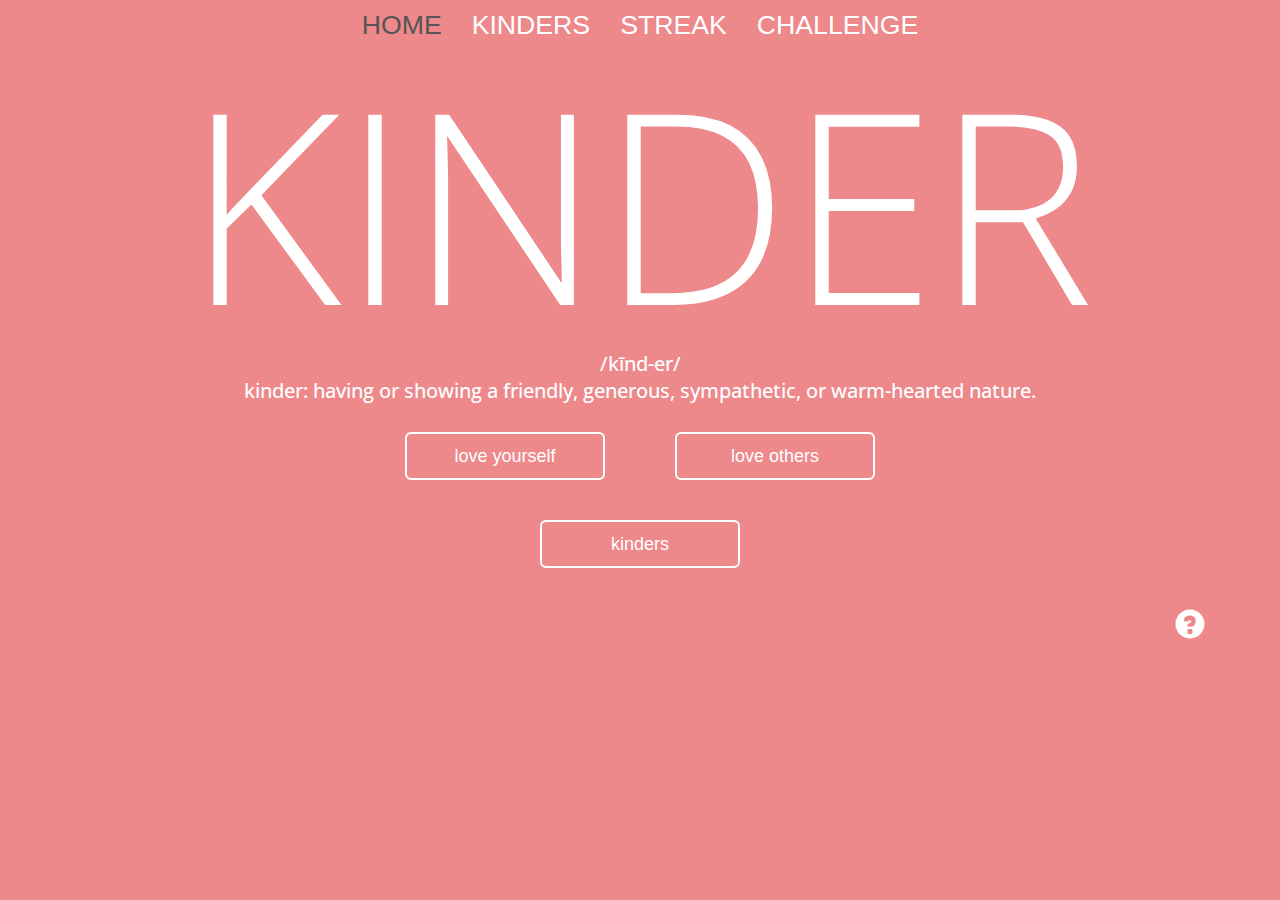
<file: index.html>
<!doctype html>
<html>
	<head>
		<meta charset="utf-8">
		<meta name="viewport" content="width=device-width, height=device-height, initial-scale=1.0">
		<title>KINDER</title>

    <!-- BOOTSTRAP -->
    <link rel="stylesheet" href="css/bootstrap.min.css" type="text/css">

    <!-- FONTS -->
    <link href='https://fonts.googleapis.com/css?family=Open+Sans+Condensed:300' rel='stylesheet' type='text/css'>
    <link href='https://fonts.googleapis.com/css?family=Raleway:400,500,600,300,100' rel='stylesheet' type='text/css'>

    <!-- Custom CSS -->
    <link rel="stylesheet" href="css/style.css" type="text/css">
	<link rel="stylesheet" href="css/animate.css" type="text/css">
	<link href="css/hover.css" rel="stylesheet" media="all">

	</head>

	<body>

		<nav class="navbar navbar-default center">
		  <div class="container-fluid">
		    <!-- Brand and toggle get grouped for better mobile display -->
		    <div class="navbar-header">
		      <button type="button" class="navbar-toggle collapsed" data-toggle="collapse" data-target="#bs-example-navbar-collapse-1" aria-expanded="false">
		        <span class="sr-only">Toggle navigation</span>
		        <span class="icon-bar"></span>
		        <span class="icon-bar"></span>
		        <span class="icon-bar"></span>
		      </button>
		    </div>

		    <!-- Collect the nav links, forms, and other content for toggling -->
		    <div class="collapse navbar-collapse center" id="bs-example-navbar-collapse-1">
		      <ul class="nav navbar-nav">
		        <li class="active"><a href="index.html">HOME</a></li>
		        <li><a href="data.html">KINDERS</a></li>
						<li><a href="streak.html">STREAK</a></li>
						<li><a href="challenge.html">CHALLENGE</a></li>
		      </ul>
		    </div><!-- /.navbar-collapse -->
		  </div><!-- /.container-fluid -->
		</nav>

    <div class="container">
      <div class="row">
  		   <h1 class="hometitle animated fadeInDown">KINDER</h1>
      </div>
      <div class="row">
      		<h3 class="homep animated fadeIn">/kīnd-er/</h3>
      </div>
      <div class="row">
        <h3 class="homep animated fadeIn">kinder: having or showing a friendly, generous, sympathetic, or warm-hearted nature.</h3>
      </div>
      <div class="row">
        <div class="col-sm-6">
					<div class="text-center">
          	<button id="loveYourself" class="btn btn-lg animated slideInLeft" type="button" data-toggle="modal" data-target="#yourModal">love yourself</button>
					</div>
				</div>
        <div class="col-sm-6">
					<div class="text-center">
          	<button id="loveOthers" class="btn btn-lg animated slideInRight" type="button" data-toggle="modal" data-target="#otherModal">love others</button>
					</div>
				</div>
      </div>
			<div class="row">
				<div class="col-sm-12">
					<div class="text-center">
						<a href="data.html" class="btn btn-lg animated slideInUp" type="button">kinders</a>
					</div>
				</div>
			</div>

			<div class="row">
  			<span class="glyphicon glyphicon-question-sign animated slideInUp clickable" aria-hidden="true" data-toggle="modal" data-target="#helpModal"></span>
			</div>


						<!-- Modal -->
			<div class="modal fade" id="yourModal" role="dialog">
				<div class="modal-dialog">

					<!-- Modal content-->
					<div class="modal-content">
						<div class="modal-header">
							<button type="button" class="close" data-dismiss="modal">&times;</button>
							<h4 class="modal-title">add kinder</h4>
						</div>
						<div class="modal-body">
							<form>
							  <fieldset class="form-group">
							    <label for="exampleInputEmail1">what did you do?</label>
							    <input type="text" class="form-control" id="exampleInputEmail1" placeholder="Ex. Ate salad">
							    <small class="text-muted">what is something you did for yourself today?</small>
							  </fieldset>
							  <fieldset class="form-group">
							    <label for="exampleTextarea">description</label>
							    <textarea class="form-control" id="exampleTextarea" rows="3" placeholder="Ex. I chose to order a salad instead of pizza today! Feels great to eat healthy."></textarea>
							    <small class="text-muted">how did it make you feel?</small>
							  </fieldset>
							  <fieldset class="form-group">
							  	<label for="exampleTextarea">how Kinder did you feel?</label>
							  	<input type="range"  min="0" max="5" value="0" steps="1" onchange="showValue(this.value)"/>
							  	<span id="range">0</span>
								<script type="text/javascript">
								function showValue(newValue)
								{
									document.getElementById("range").innerHTML=newValue;
								}
								</script>
							  </fieldset>
							</form>
						</div>
						<div class="modal-footer">
							<a href="data.html" type="submit" class="btn btn-lg">Submit</a>
						</div>
					</div>

				</div>
			</div>
						<!-- Modal -->
			<div class="modal fade" id="otherModal" role="dialog">
				<div class="modal-dialog">

					<!-- Modal content-->
					<div class="modal-content">
						<div class="modal-header">
							<button type="button" class="close" data-dismiss="modal">&times;</button>
							<h4 class="modal-title">add kinder</h4>
						</div>
						<div class="modal-body">
							<form>
							  <fieldset class="form-group">
							    <label for="exampleInputEmail1">what did you do?</label>
							    <input type="text" class="form-control" id="exampleInputEmail1" placeholder="Ex. Paid for Bobby's lunch.">
							    <small class="text-muted">what is something you did for someone else today?</small>
							  </fieldset>
							  <fieldset class="form-group">
							    <label for="exampleTextarea">description</label>
							    <textarea class="form-control" id="exampleTextarea" rows="3" placeholder="Ex. I paid for Bobby's pizza today while he went to the bathroom. The smile on his face said it all."></textarea>
							    <small class="text-muted">how did it make you feel?</small>
							  </fieldset>
							  <fieldset class="form-group">
							  	<label for="exampleTextarea">how Kinder did you feel?</label>
							  	<input type="range"  min="0" max="10" value="0" steps="1" onchange="showValue(this.value)"/>
							  	<span id="range">0</span>
								<script type="text/javascript">
								function showValue(newValue)
								{
									document.getElementById("range").innerHTML=newValue;
								}
								</script>
							  </fieldset>
							</form>
						</div>
						<div class="modal-footer">
							<a href="data.html" type="submit" class="btn btn-lg">Submit</a>
						</div>
					</div>

				</div>
			</div>

			<div class="modal fade" id="helpModal" role="dialog">
				<div class="modal-dialog">
					<!-- Modal content -->
					<div class="modal-content">
						<div class="modal-header">
							<button type="button" class="close" data-dismiss="modal">&times;</button>
							<h4 class="modal-title">Help</h4>
						</div>
						<div class="modal-body">
							<h5>Hello. Welcome to Kinder!</h5>
							<h5><b>About Us</b><br></h5>
							<h5>The purpose of Kinder is to allow peope to keep track of them doing good deeds so they can make time and strive to create a positive environment around us and to make ourselves happy. Since people are often busy with their own lives, they become so absorbed in their own activities and work that they forget to acknowledge others or even themselves. We aim to target individuals who want to do the right thing even when life gets in the way, and allow for individuals to have more incentive to perform good deeds for themselves and the people around them.</h5>
							<h5><b>Frequently Asked Questions</b></h5>
							<h5><b>What is the difference between <i>love yourself</i> and <i>love others</i>?<b></h5>
							<h5>Our goal is to encourage users to be nice to not only to others but also to yourself. If you did something nice to yourself, record it using the <i>love yourself</i> page. If you did something nice to others, record it using the <i>love others</i> page.<br/></h5>
							<h5><b>What is <i>Kinder</i>?</b></h5>
							<h5>Kinder is the act of being friendly, generous, and considerate. It has the same meaning as kindness.</h5>

						</div>
						<div class="modal-body">
							<h4>If you have any more questions, feel free to email us at kinder@kindness.com</h4>
						</div>
					</div>

				</div>

			</div>


    </div>

		<script src="https://ajax.googleapis.com/ajax/libs/jquery/1.12.0/jquery.min.js"></script>
		<script src="js/bootstrap.min.js"></script>
	</body>
</html>
</file>
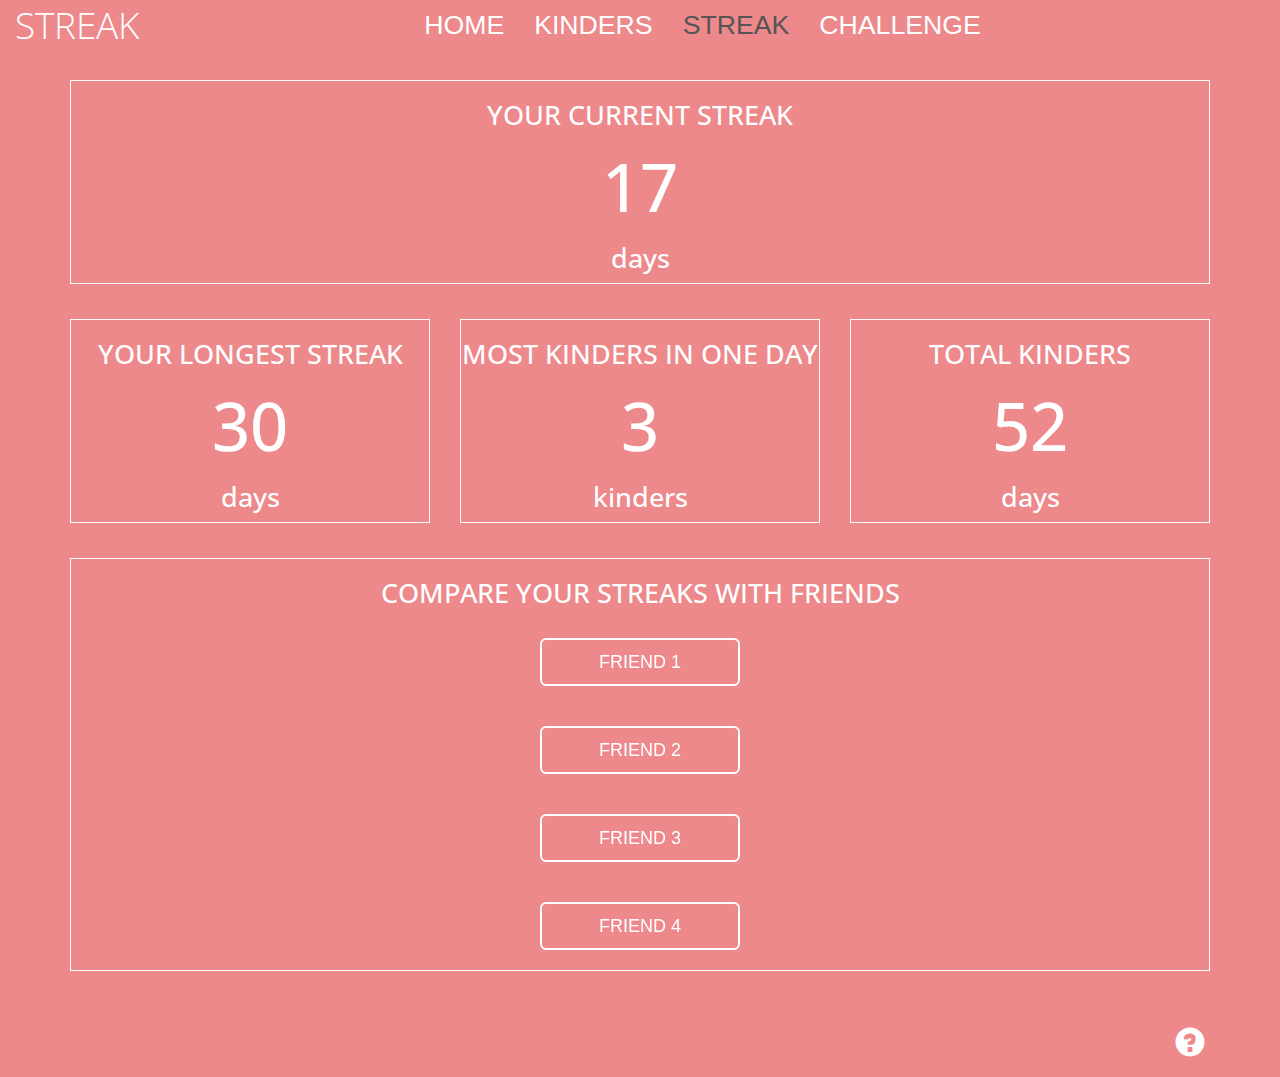
<file: streak.html>
<!doctype html>
<html>
	<head>
		<meta charset="utf-8">
    <meta name="viewport" content="width=device-width, initial-scale=1.0">
		<title>KINDER</title>

    <!-- BOOTSTRAP -->
    <link rel="stylesheet" href="css/bootstrap.min.css" type="text/css">

    <!-- FONTS -->
    <link href='https://fonts.googleapis.com/css?family=Open+Sans+Condensed:300' rel='stylesheet' type='text/css'>
    <link href='https://fonts.googleapis.com/css?family=Raleway:400,500,600,300,100' rel='stylesheet' type='text/css'>


    <!-- Custom CSS -->
    <link rel="stylesheet" href="css/style.css" type="text/css">
		<link rel="stylesheet" href="css/animate.css" type="text/css">
    <link href="css/hover.css" rel="stylesheet" media="all">

	</head>

	<body>

    <nav class="navbar navbar-default center">
		  <div class="container-fluid">
		    <!-- Brand and toggle get grouped for better mobile display -->
		    <div class="navbar-header">
		      <button type="button" class="navbar-toggle collapsed" data-toggle="collapse" data-target="#bs-example-navbar-collapse-1" aria-expanded="false">
		        <span class="sr-only">Toggle navigation</span>
		        <span class="icon-bar"></span>
		        <span class="icon-bar"></span>
		        <span class="icon-bar"></span>
		      </button>
					<p class="navbar-brand nav-head">STREAK</p>
		    </div>

		    <!-- Collect the nav links, forms, and other content for toggling -->
		    <div class="collapse navbar-collapse center" id="bs-example-navbar-collapse-1">
		      <ul class="nav navbar-nav">
		        <li><a href="index.html">HOME</a></li>
		        <li><a href="data.html">KINDERS</a></li>
						<li class="active"><a href="streak.html">STREAK</a></li>
						<li><a href="challenge.html">CHALLENGE</a></li>
		      </ul>
		    </div><!-- /.navbar-collapse -->
		  </div><!-- /.container-fluid -->
		</nav>


    

    <div class="container">
      <div class="row">
        <div class="col-sm-12">
          <div id="streak1" class="boxed animated bounceInDown">
              <h3 class="homestreak">YOUR CURRENT STREAK</h3>
              <h1 class="num">17</h1>
              <h3 class="homestreak"> days </h3>
          </div>
        </div>
      </div>
      <div class="row">
        <div class="col-sm-4">
          <div id="streak2" class="boxed animated bounceInDown">
            <h3 class="homestreak"> YOUR LONGEST STREAK </h3>
            <h1 class="num">30</h1>
            <h3 class="homestreak">days</h3>
          </div>
        </div>
        <div class="col-sm-4">
          <div id="streak3" class="boxed animated bounceInDown">
            <h3 class="homestreak"> MOST KINDERS IN ONE DAY </h3>
            <h1 class="num">3</h1>
            <h3 class="homestreak">kinders</h3>
          </div>
        </div>
        <div class="col-sm-4">
          <div id="streak4" class="boxed animated bounceInDown">
            <h3 class="homestreak"> TOTAL KINDERS</h3>
            <h1 class="num">52</h1>
            <h3 class="homestreak">days</h3>
          </div>
        </div>
      </div>

      <div class="row">
        <div class="col-sm-12">
          <div id="compare" class="boxed animated bounceInDown">
            <h1 class="homestreak">COMPARE YOUR STREAKS WITH FRIENDS</h1>
              <div class="row">
                <div class="span 5">


                  <div id="friend1">
                    <div class="text-center">
                      <button type="button" class="btn btn-lg hvr-shrink">
                          FRIEND 1
                      </button>
                    </div>
                    <div class="row">
                      <div class="fr friendsInfo animated bounceIn">
                        <div>
                          <h3>CURRENT STREAK</h3>
                        </div>
                        <div>
                          <h3>LONGEST STREAK</h3>
                        </div>
                        <div>
                          <h3>MOST KINDERS</h3>
                        </div>
                        <div>
                          <h3>TOTAL KINDERS</h3>
                        </div>  
                      </div>
                    </div>
                  </div>


                  <div id="friend2">
                    <div class="text-center">
                      <button type="button" class="btn btn-lg hvr-shrink">
                          FRIEND 2
                      </button>
                    </div>
                    <div class="row">
                      <div class="fr friendsInfo animated bounceIn">
                        <div>
                          <h3>CURRENT STREAK</h3>
                        </div>
                        <div>
                          <h3>LONGEST STREAK</h3>
                        </div>
                        <div>
                          <h3>MOST KINDERS</h3>
                        </div>
                        <div>
                          <h3>TOTAL KINDERS</h3>
                        </div>
                      </div>
                    </div>
                  </div>
                  

                  <div id="friend3">
                    <div class="text-center">
                      <button type="button" class="btn btn-lg hvr-shrink">
                        FRIEND 3
                      </button>
                    </div>
                    <div class="row">
                      <div class="fr friendsInfo animated bounceIn">
                        <div>
                          <h3>CURRENT STREAK</h3>
                        </div>
                        <div>
                          <h3>LONGEST STREAK</h3>
                        </div>
                        <div>
                          <h3>MOST KINDERS</h3>
                        </div>
                        <div>
                          <h3>TOTAL KINDERS</h3>
                        </div>
                      </div>
                    </div>
                  </div>
                  

                  <div id="friend4">
                    <div class="text-center">
                      <button type="button" class="btn btn-lg hvr-shrink">
                          FRIEND 4
                      </button>
                    </div>
                    <div class="row">
                      <div class="fr friendsInfo animated bounceIn">
                        <div>
                          <h3>CURRENT STREAK</h3>
                        </div>
                        <div>
                          <h3>LONGEST STREAK</h3>
                        </div>
                        <div>
                          <h3>MOST KINDERS</h3>
                        </div>
                        <div>
                          <h3>TOTAL KINDERS</h3>
                        </div>
                      </div>
                    </div>
                  </div>
                 

              

                </div>
              </div>
         </div>
        </div>
      </div>

      <!-- THIS IS FOR THE HELP BUTTON -->
      <div class="row">
        <span class="glyphicon glyphicon-question-sign animated slideInUp clickable" aria-hidden="true" data-toggle="modal" data-target="#helpModal"></span>
      </div>

      <div class="modal fade" id="helpModal" role="dialog">
        <div class="modal-dialog">
          <!-- Modal content -->
          <div class="modal-content">
            <div class="modal-header">
              <button type="button" class="close" data-dismiss="modal">&times;</button>
              <h4 class="modal-title">Help</h4>
            </div>
            <div class="modal-body">
              <h5><b>Streaks</b><br></h5>
              <h5>This is the streaks page. This is where you can track your own statistics, as well as check out your friends statistics! If you click on your friends, you'll see their current <b>Kinder</b> streak, their longest <b>Kinder</b> streak, the most <b>Kinders</b> they've performed in a day, as well as their total lifetime <b>Kinders</b>. Try to beat your friends in every category!</h5>

            </div>
            <div class="modal-body">
              <h4>If you have any more questions, feel free to email us at kinder@kindness.com</h4>
            </div>
          </div>

        </div>

      </div>

    </div>


    <script src="https://ajax.googleapis.com/ajax/libs/jquery/1.12.0/jquery.min.js"></script>
    <script src="js/bootstrap.min.js"></script>
    <script src="js/streak.js"></script>

	</body>
</html>
</file>
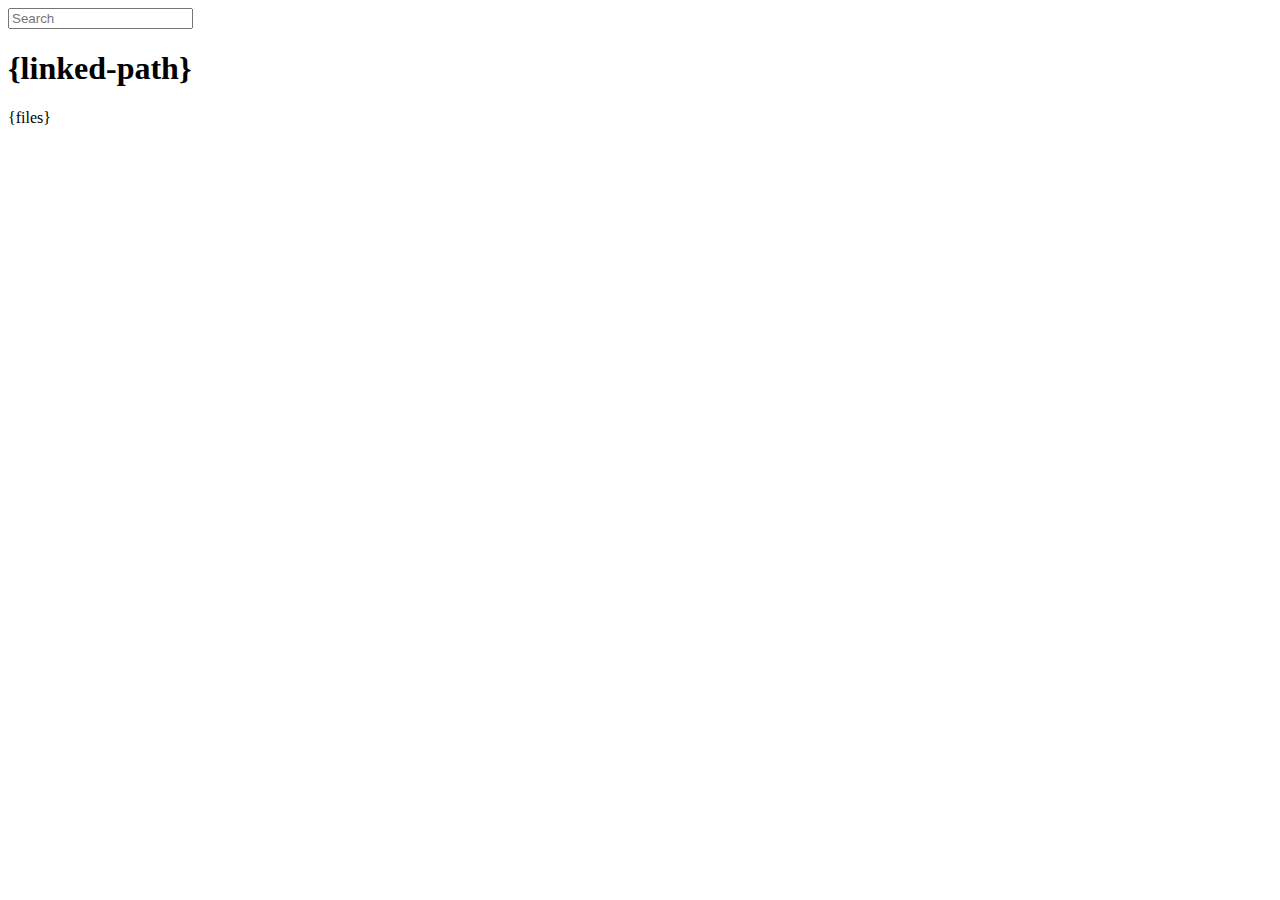
<file: node_modules/express/node_modules/connect/lib/public/directory.html>
<!DOCTYPE html>
<html>
  <head>
    <meta charset='utf-8'> 
    <meta name="viewport" content="width=device-width, initial-scale=1.0, maximum-scale=1.0, user-scalable=no" />
    <title>listing directory {directory}</title>
    <style>{style}</style>
    <script>
      function $(id){
        var el = 'string' == typeof id
          ? document.getElementById(id)
          : id;

        el.on = function(event, fn){
          if ('content loaded' == event) {
            event = window.attachEvent ? "load" : "DOMContentLoaded";
          }
          el.addEventListener
            ? el.addEventListener(event, fn, false)
            : el.attachEvent("on" + event, fn);
        };

        el.all = function(selector){
          return $(el.querySelectorAll(selector));
        };

        el.each = function(fn){
          for (var i = 0, len = el.length; i < len; ++i) {
            fn($(el[i]), i);
          }
        };

        el.getClasses = function(){
          return this.getAttribute('class').split(/\s+/);
        };

        el.addClass = function(name){
          var classes = this.getAttribute('class');
          el.setAttribute('class', classes
            ? classes + ' ' + name
            : name);
        };

        el.removeClass = function(name){
          var classes = this.getClasses().filter(function(curr){
            return curr != name;
          });
          this.setAttribute('class', classes.join(' '));
        };

        return el;
      }

      function search() {
        var str = $('search').value
          , links = $('files').all('a');

        links.each(function(link){
          var text = link.textContent;

          if ('..' == text) return;
          if (str.length && ~text.indexOf(str)) {
            link.addClass('highlight');
          } else {
            link.removeClass('highlight');
          }
        });
      }

      $(window).on('content loaded', function(){
        $('search').on('keyup', search);
      });
    </script>
  </head>
  <body class="directory">
    <input id="search" type="text" placeholder="Search" autocomplete="off" />
    <div id="wrapper">
      <h1>{linked-path}</h1>
      {files}
    </div>
  </body>
</html>
</file>
<file: css/style.css>
html, body {
  width: 100%;
  overflow-x: hidden;
  background-color: #ED888B;
}
p {
    font-family: 'Open Sans Condensed', sans-serif;
    font-weight: 300;
    font-size: 16pt;
    color: white;
    text-align: center;
}
.navbar {
  background-color: rgba(255, 255, 255, 0);
  border: 0;
}
.navbar-default .navbar-nav > .active{
  background: rgba(255, 255, 255, 0);
}
.navbar-default .navbar-nav > .active > a,
.navbar-default .navbar-nav > .active > a:hover,
.navbar-default .navbar-nav > .active > a:focus {
  background: rgba(255, 255, 255, 0);
}
.nav.navbar-nav li a {
  color: white;
  font-size: 20pt;
}

.navbar.center {
    text-align: center;
}

.navbar.center .nav {
    display:inline-block;
    float: none;
}
.navbar-brand {
  color: white !important;
}
.nav-head {
  font-size: 28pt;
}

.btn {
  margin: 20px;
  background-color: #ED888B;
  border: 2px solid #fff;
  color: #fff;
  width: 200px;
}

.btnRecent {
  margin: 5px;
  background-color: #ED888B;
  border: 2px solid #fff;
  color: #fff;
  width: 250px;
  -moz-border-radius:10px;
  -webkit-border-radius:10px;
}

.btnRecent:hover{
  background-color: white;
  color: #ED888B !important;
  border: 2px solid #ED888B;
}

.btn:hover {
  background-color: white;
  color: #ED888B !important;
  border: 2px solid #ED888B;
}

.vertical-align {
  margin-top: 10%;
}

.modal {
  text-align: center;
  padding: 0!important;
}


/* INDEX */

#ex1Slider .slider-selection {
  background: #BABABA;
}

.hometitle {
  font-family: 'Open Sans Condensed', sans-serif;
  font-weight: 300;
  color: #fff;
  text-align: center;
  font-size: 200pt;
  margin-top: -20px;
}
#loveYourself {
  float: right;
}
#loveOthers {
  float: left;
}

.homep {
  font-family: 'Open Sans Condensed', sans-serif;
  color: #fff;
  text-align: center;
  margin-top: -5px;
}
@media (max-width: 767px) {
    .hometitle {
      font-size: 100pt;
    }
    #loveYourself {
      float: none;
    }
    #loveOthers {
      float: none;
    }
}

/* HELP */
.glyphicon {
  color: #fff;
  font-size: 30px;
  padding: 20px;
  float: right;
}
.clickable {
    cursor: pointer;
}
/* KINDERS */

#recentData ul li {
    padding-bottom:5px;
}

#recentData ul{
    display: inline;
    padding-left: 0;
    margin-left: 0;
}

#recentDataTitle{
  font-size: 40pt;
  font-family: 'Open Sans Condensed', sans-serif;
  color: #fff;
  text-align: center;
}

#recentData{
  font-size: 18pt;
  font-family: 'Open Sans Condensed', sans-serif;
  color: #fff;
  text-align: center;
  margin-top: -5px;
}

ul {
    list-style-position: inside;
}

.chart {
  min-width: 310px;
  height: 200px;
  margin-bottom: 10px;
  border: 1px solid white;
}
#week {
  -webkit-animation-delay: 0.0s;
}
#month {
  -webkit-animation-delay: 0.5s;
}
#year {
  -webkit-animation-delay: 1s;
}

/* STREAKS */
.homestreak {
  font-family: 'Open Sans Condensed', sans-serif;
  color: #fff;
  text-align: center;
  font-size: 20pt;
}

.num {
  font-family: 'Open Sans Condensed', sans-serif;
  color: #fff;
  text-align: center;
  font-size: 50pt;
}

.boxed{
  border: 1px solid white;
  margin-bottom: 35px;
}

#streak1 {
  -webkit-animation-delay: 0.3s;
}
#streak2 {
  -webkit-animation-delay: 0.2s;
}
#streak3 {
  -webkit-animation-delay: 0.1s;
}

.friends {
  list-style-type: none;
  font-family:'Open Sans Condensed', sans-serif;
  color: #fff;
  text-align: center;
  font-size: 20pt;
}

.fr {
  display: none;
}

.friendsInfo{
  list-style-type: none;
  font-family:'Open Sans Condensed', sans-serif;
  color: #fff;
  text-align: center;
}

h3{
  font-size: 15pt;
}

#friend1, #friend2, #friend3, #friend4{

  color: #fff;
  font-size: 20pt;
}

/* CHALLENGE */
#challenges {
  height: 600px;
}
#challengetext {
  font-size:100pt;
  font-weight:600;
  color:white;
}
@media (max-width: 767px) {
  #challenges {
    height: 150px;
  }
  #challengetext {
    font-size: 30pt;
    text-align: left;
    margin: 10px;
  }

}
</file>
